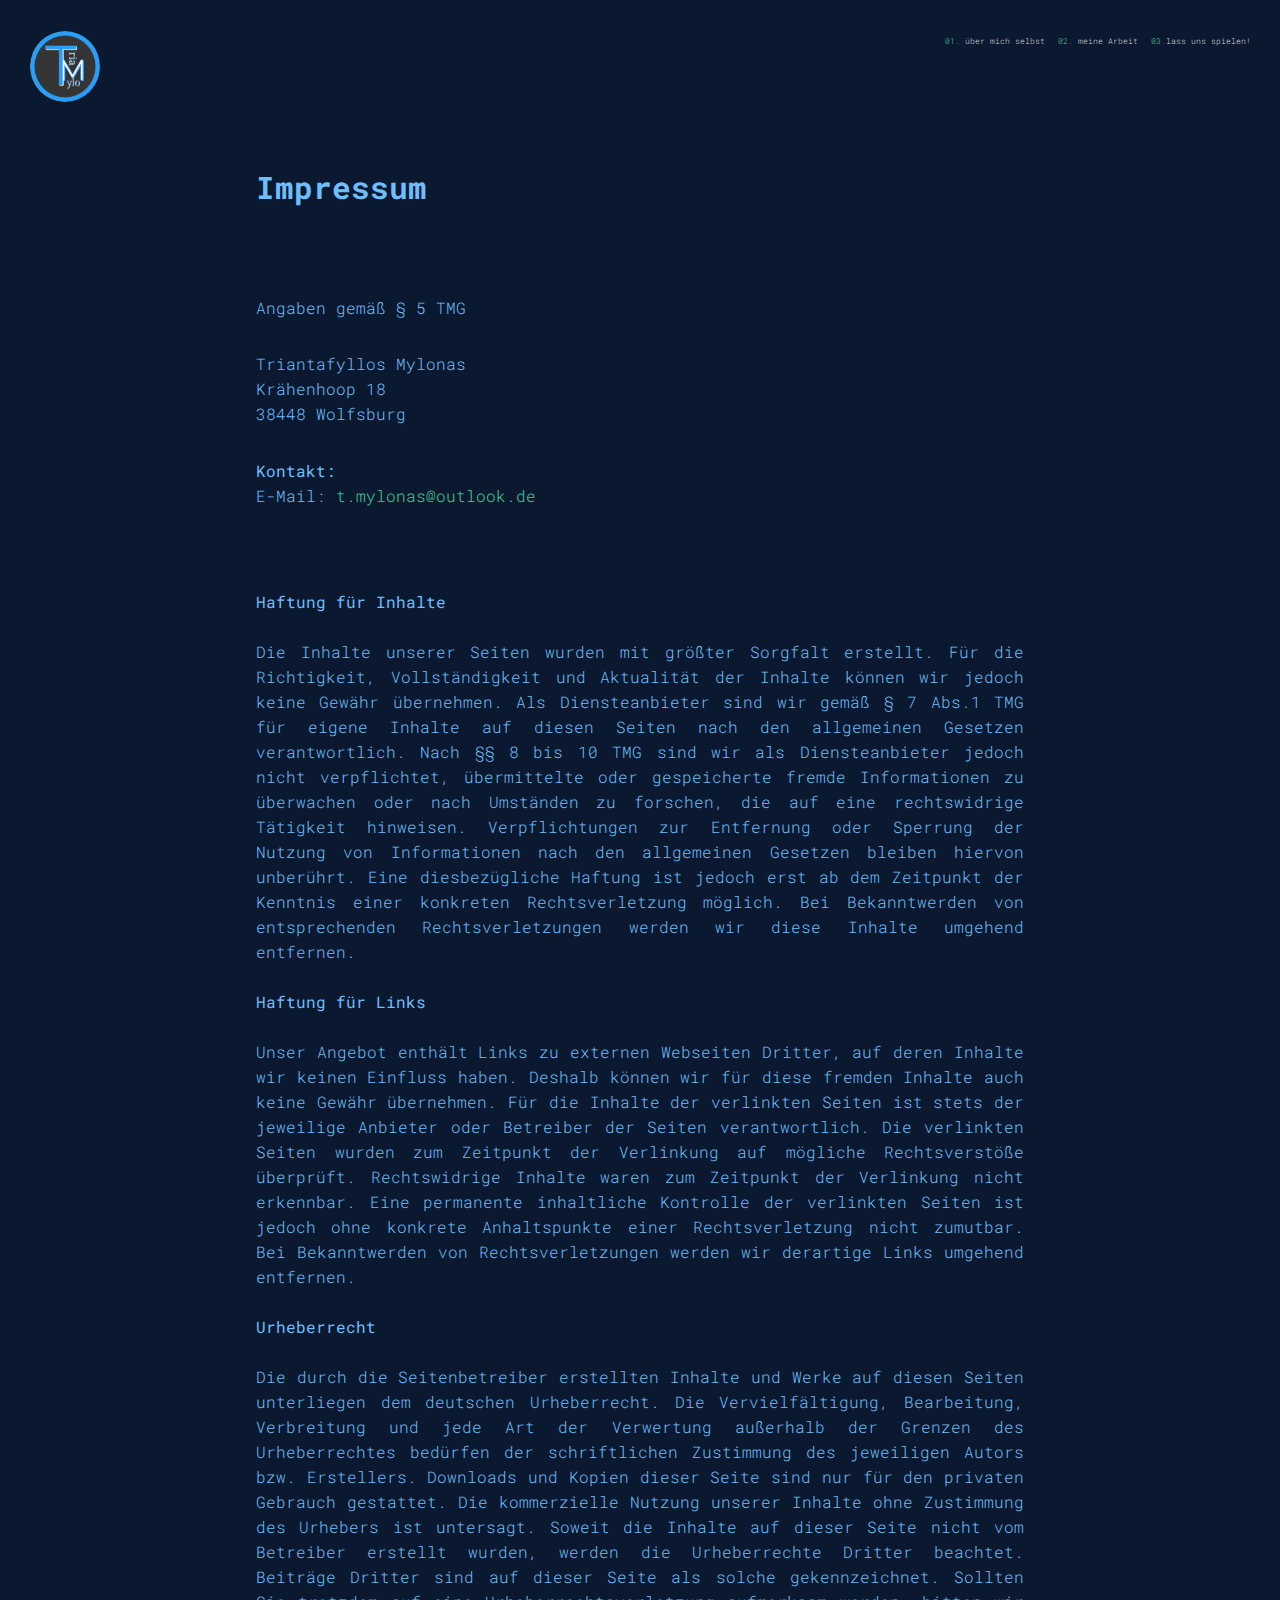
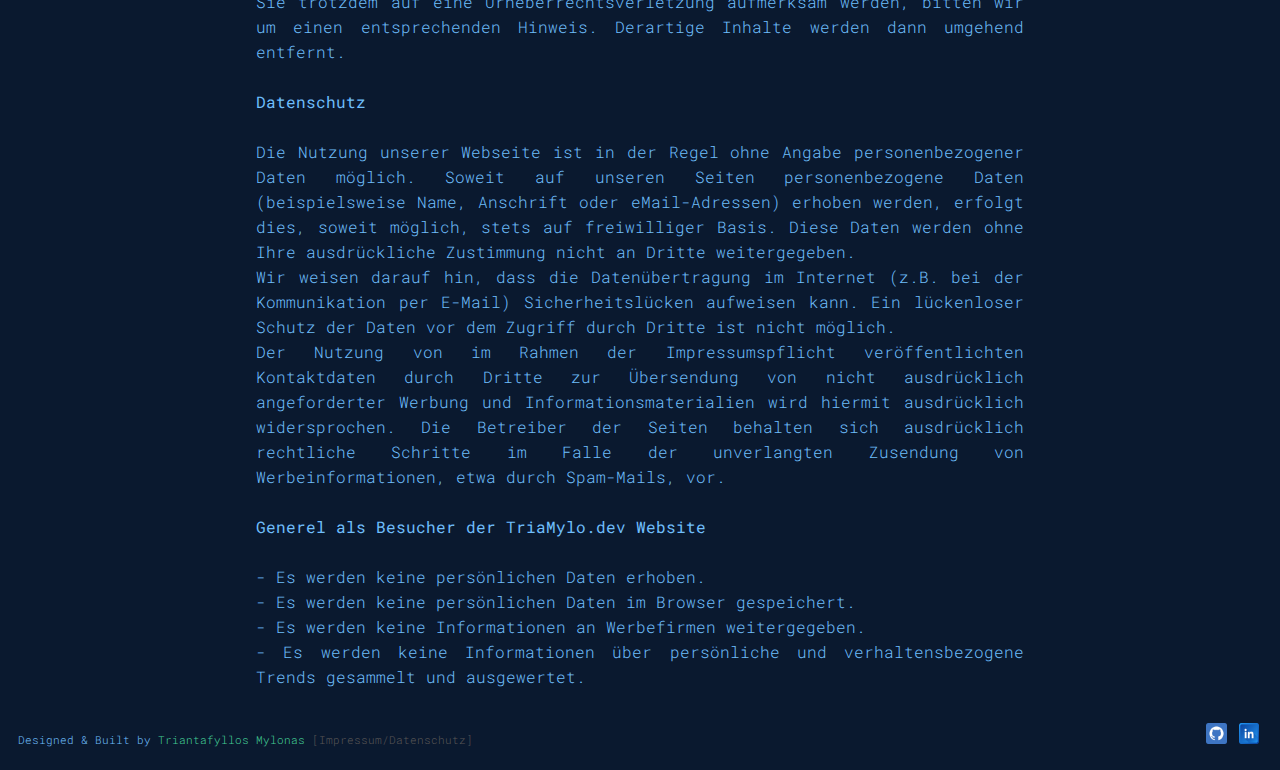
<file: html/impressum.html>
<!DOCTYPE html>
<html lang="en">

<head>
    <meta charset="UTF-8">
    <meta http-equiv="X-UA-Compatible" content="IE=edge">
    <meta name="viewport" content="width=device-width, initial-scale=1.0">


    <link type="text/css" rel="stylesheet" href="../styles/styles.css">
    <link type="text/css" rel="stylesheet" href="../styles/header.css">
    <link type="text/css" rel="stylesheet" href="../styles/footer.css">


    <title>Tria Mylo</title>
</head>






<body>
    <!-- the header of all the pages  -->
    <header>

        <nav class="navigation-bar">
            <a href="../index.html">
                <img id="logo" src="../pictures/Logo1.png" alt="Triantafyllos Mylonas Logo">
            </a>

            <ul>
                <li>
                    <a href="./about.html"><span>01.</span> über mich selbst</a>
                </li>

                <li>
                    <a href="./work.html"><span>02.</span> meine Arbeit</a>
                </li>

                <li>
                    <a href="./play.html"><span>03.</span>lass uns spielen!</a>
                </li>
            </ul>

        </nav>

    </header>

    <section>

        <h1>Impressum</h1>
        <br>
        <br>
        <p>
            Angaben gemäß § 5 TMG
        </p>
        <p>
            Triantafyllos Mylonas
            <br>
            Krähenhoop 18
            <br>
            38448 Wolfsburg
            <br>
        </p>
        <p>
            <strong>Kontakt:</strong>
            <br>
            E-Mail: <a href='mailto:t.mylonas@outlook.de'>t.mylonas@outlook.de</a>
            </br>
        </p>
        <p>

            <br>
            <br>
            <strong>Haftung für Inhalte</strong>
            <br>
            <br>
            Die Inhalte unserer Seiten wurden mit größter Sorgfalt erstellt. Für die Richtigkeit, Vollständigkeit und
            Aktualität der Inhalte können wir jedoch keine Gewähr übernehmen. Als Diensteanbieter sind wir gemäß § 7
            Abs.1 TMG
            für eigene Inhalte auf diesen Seiten nach den allgemeinen Gesetzen verantwortlich. Nach §§ 8 bis 10 TMG sind
            wir
            als Diensteanbieter jedoch nicht verpflichtet, übermittelte oder gespeicherte fremde Informationen zu
            überwachen
            oder nach Umständen zu forschen, die auf eine rechtswidrige Tätigkeit hinweisen. Verpflichtungen zur
            Entfernung
            oder Sperrung der Nutzung von Informationen nach den allgemeinen Gesetzen bleiben hiervon unberührt. Eine
            diesbezügliche Haftung ist jedoch erst ab dem Zeitpunkt der Kenntnis einer konkreten Rechtsverletzung
            möglich.
            Bei Bekanntwerden von entsprechenden Rechtsverletzungen werden wir diese Inhalte umgehend entfernen.
            <br>
            <br>
            <strong>Haftung für Links</strong>
            <br>
            <br>
            Unser Angebot enthält Links zu externen Webseiten Dritter, auf deren Inhalte wir keinen Einfluss haben.
            Deshalb können wir für diese fremden Inhalte auch keine Gewähr übernehmen. Für die Inhalte der verlinkten
            Seiten ist stets der jeweilige Anbieter oder Betreiber der Seiten verantwortlich. Die verlinkten Seiten
            wurden
            zum Zeitpunkt der Verlinkung auf mögliche Rechtsverstöße überprüft. Rechtswidrige Inhalte waren zum
            Zeitpunkt
            der Verlinkung nicht erkennbar. Eine permanente inhaltliche Kontrolle der verlinkten Seiten ist jedoch ohne
            konkrete Anhaltspunkte einer Rechtsverletzung nicht zumutbar. Bei Bekanntwerden von Rechtsverletzungen
            werden
            wir derartige Links umgehend entfernen.
            <br>
            <br>
            <strong>Urheberrecht</strong>
            <br>
            <br>
            Die durch die Seitenbetreiber erstellten Inhalte und Werke auf diesen Seiten unterliegen dem deutschen
            Urheberrecht.
            Die Vervielfältigung, Bearbeitung, Verbreitung und jede Art der Verwertung außerhalb der Grenzen des
            Urheberrechtes
            bedürfen der schriftlichen Zustimmung des jeweiligen Autors bzw. Erstellers. Downloads und Kopien dieser
            Seite sind
            nur für den privaten Gebrauch gestattet. Die kommerzielle Nutzung unserer Inhalte ohne Zustimmung des
            Urhebers ist
            untersagt. Soweit die Inhalte auf dieser Seite nicht vom Betreiber erstellt wurden, werden die Urheberrechte
            Dritter beachtet.
            Beiträge Dritter sind auf dieser Seite als solche gekennzeichnet. Sollten Sie trotzdem auf eine
            Urheberrechtsverletzung
            aufmerksam werden, bitten wir um einen entsprechenden Hinweis. Derartige Inhalte werden dann umgehend
            entfernt.
            <br>
            <br>
            <strong>Datenschutz</strong>
            <br>
            <br>
            Die Nutzung unserer Webseite ist in der Regel ohne Angabe personenbezogener Daten möglich.
            Soweit auf unseren Seiten personenbezogene Daten (beispielsweise Name, Anschrift oder eMail-Adressen)
            erhoben
            werden, erfolgt dies, soweit möglich, stets auf freiwilliger Basis. Diese Daten werden ohne Ihre
            ausdrückliche
            Zustimmung nicht an Dritte weitergegeben.
            <br>
            Wir weisen darauf hin, dass die Datenübertragung im Internet (z.B. bei der Kommunikation per E-Mail)
            Sicherheitslücken aufweisen kann. Ein lückenloser Schutz der Daten vor dem Zugriff durch Dritte ist nicht
            möglich.
            <br>
            Der Nutzung von im Rahmen der Impressumspflicht veröffentlichten Kontaktdaten durch Dritte zur Übersendung
            von nicht
            ausdrücklich angeforderter Werbung und Informationsmaterialien wird hiermit ausdrücklich widersprochen.
            Die Betreiber der Seiten behalten sich ausdrücklich rechtliche Schritte im Falle der unverlangten Zusendung
            von Werbeinformationen,
            etwa durch Spam-Mails, vor.
            <br>
            <br>
            <strong>Generel als Besucher der TriaMylo.dev Website</strong>
            <br>
            <br>
            - Es werden keine persönlichen Daten erhoben.
            <br>
            - Es werden keine persönlichen Daten im Browser gespeichert.
            <br>
            - Es werden keine Informationen an Werbefirmen weitergegeben.
            <br>
            - Es werden keine Informationen über persönliche und verhaltensbezogene
            Trends gesammelt und ausgewertet.
        </p>
    </section>



    <!-- the footer of all the pages -->
    <footer>
        <div class="footer">
            <h6>Designed & Built by <a href="../index.html">Triantafyllos Mylonas</a> <a
                    href="impressum.html">[Impressum/Datenschutz]</a></h6>
            <ul>
                <li>
                    <a href="https://github.com/TriaMylonas" target="_blank"><img src="../pictures/github.png"
                            alt="github logo" width="30px"></a>
                </li>
                <li>
                    <a href="https://www.linkedin.com/in/triantafyllos-mylonas/" target="_blank"><img
                            src="../pictures/linkedin.png" alt="linkedin logo" width="30px"></a>
                </li>
            </ul>
        </div>
    </footer>


</body>

</html>
</file>
<file: styles/styles.css>
/* Generall Settings */

@font-face {
  font-family: Roboto;
  src: url("../Roboto_Mono/RobotoMono-VariableFont_wght.ttf");
}

:root {
  --color-special-blue: rgb(111, 190, 251);
  --color-special-green: rgb(67, 205, 150);
  --color-special-hovergray: rgba(131, 159, 187, 0.2);
  --color-writinggray: rgba(199, 208, 235, 0.851);
  --color-white: rgba(239, 239, 239, 0.882);
  --color-black: rgba(21, 32, 40, 0.839);
  --color-background: rgb(10, 25, 47);
  --font: "Roboto", "Courier New", Courier, monospace;
  --line: 2.5ch;
}

* {
  box-sizing: border-box;
}

body {
  margin: 0;
  padding: 0;
  font-family: "Roboto", "Courier New", Courier, monospace;
  font-weight: 300;
  font-size: calc(1.3ch + 0.4vw);
  line-height: var(--line);
  color: var(--color-special-blue);
  background-color: var(--color-background);
  min-height: 100vh;
  flex-direction: column; /* αλλάζει την φορά τον κυρίως στοιχείων, για να μπορώ να έχω τους τίτλους στο τέλος */
}

/* πηγαίνει ανάμεσα κεντρικό τμήμα και στο τελευταίο, με αποτέλεσμα 
    το footer να είναι πάντ αστο κάτω μέρος της σελίδας */
article {
  flex: 1;
}

.about-p {
  color: var(--color-writinggray);
  line-height: 3ch;
  font-size: calc(1.1ch + 0.4vw);
}

.about-name-and-foto {
  align-items: center;
  justify-content: space-between;
  flex-direction: column; /* Add this line to align items in a column */
  text-align: center; /* Add this line to center-align text */
}

h1 {
  line-height: var(--line);
}

.about-foto {
  width: calc(15% + 0.5vw);
  height: auto;
  border-radius: 45%;
  margin-right: 10%;
  margin-top: 10%;
  margin-bottom: 5rem; /* Add margin-bottom for spacing */
  opacity: 0.6;
}
.about-name-and-foto h1 {
  font-size: calc(3ch + 0.4vw);
}

/* in that way can all the text in the middle stay */
section {
  max-width: 800px;
  margin-inline: auto;
  padding: 0 1rem 0 1rem;
}

section {
  display: flex;
  -webkit-box-pack: center;
  -webkit-box-align: center;
  flex-direction: column;
  align-items: flex-start;
  min-height: 70vh;
  margin-inline: auto;
  justify-content: center;
  max-width: 800px;
  display: flex;
  padding: 0 1rem 0 1rem;
  text-align: justify; /* Add this property for even distribution */
}

/* εκανα αυτό το αντικείμενο μονο και μόνο για να κάνω να είναι δυναμικά τα γράμματα στο κέντρο περιπου της οθόνης! */
.main-div article {
  max-width: 15vw;
}

.main-div h1 {
  color: var(--color-writinggray);
  font-size: calc(4ch + 0.5vw);
  text-shadow: 2px 2px 5px var(--color-special-blue);
  line-height: var(--line);
}

.main-div h2 {
  color: rgb(126, 121, 121);
  font-size: calc(1.5ch + 0.5vw);
  font-weight: 400;
  margin-bottom: 5rem; /* Add margin-bottom for spacing */
  text-align: center;
}
/*the Schnellecke aanchor in the paragraf to change */
p a {
  color: var(--color-special-green);
  text-decoration: none;
}

p a:hover {
  color: var(--color-white);
  background-color: var(--color-special-hovergray);
  border-radius: 8px;
  padding: 0.1ch 0.3ch;
  box-shadow: 1px 0.5px currentColor;
}

.main-div h4 {
  color: aliceblue;
}

h2,
h3,
h4 {
  line-height: 1.6; /* Adjust the line height to your preference */
  margin-top: 1rem; /* Add margin to the top for spacing */
  margin-bottom: 0.5rem; /* Add margin to the bottom for spacing */
  text-align: center;
  display: inline-block; /* Add this property to enable vertical alignment */
  vertical-align: middle; /* Add this property to center vertically */
}

/* Update the styles for the specific section */
.section-with-greeting {
  display: flex;
  flex-direction: column;
  align-items: center;
  justify-content: center;
  text-align: center;
  min-height: 70vh; /* Adjust this value based on your needs */
}

.section-with-greeting h1 {
  line-height: var(--line);
  margin: 0; /* Remove default margin for h1 */
}

.section-about-me {
  display: flex;
  flex-direction: column;
  align-items: center;
  justify-content: center;
  text-align: center;
  min-height: 70vh; /* Adjust this value based on your needs */
}

.section-my-work {
  display: flex;
  flex-direction: column;
  align-items: center;
  justify-content: center;
  text-align: center;
  min-height: 70vh; /* Adjust this value based on your needs */
}
</file>
<file: styles/header.css>
/****************************************************/ 
/*              Styling for the header              */


#logo{
    width: 70px;
    border-radius: 60%;
}
/* με αυτό τον τρόπο διαλέγω μόνο τα συγκεκριμένα αντικείμενα */
header nav ul li a span{
    color: var(--color-special-green);
}

.navigation-bar{
    margin: 3vh 2vw ;
    display: flex;
    justify-content: space-between;
    /* το κάθε αντικείμενο πιάνει τον χώρο που χρειάζεται μόνο. */
    align-items: flex-start;
    flex-wrap: wrap;
}
/* κάνω τα list items να φαίνοντε στην σειρά */
.navigation-bar li{
    display: inline;
}
/* Αλλάζω μόνο τα στοιχεία απο τις άγκυρες */
.navigation-bar a{
    font-size: .7em;
    padding: .4em;
    color: var(--color-white);
    text-decoration: none;/**** με αυτό δεν είναι υπογραμισμένα να στοιχεία της anchor */
}

.navigation-bar a:hover{
    background-color: rgba(131, 159, 187, .2);
    border-radius: 8%;
}
</file>
<file: styles/footer.css>
.footer {
  display: flex;
  align-items: flex-end;
  justify-content: space-between;
  margin: 2vh 2vh;
}

.footer > ul > li {
  display: inline;
  margin: 0em;
  padding: 0.2vw;
}

/* τα γράμματα και η λίστα να είναι τέρμα κάτω,δεν θα έχουν margin
και τα γράμματα δεν θα είναι τόσο έντονα.*/
footer h6,
ul {
  margin: 0px;
  font-weight: 300;
  font-size: calc(0.6ch + 0.4vw);
}
/* το μέγεθος των εικόνων */
footer img {
  width: calc(1rem + 0.5vh);
}
/* αλλάζω το link */
footer h6 a {
  color: var(--color-special-green);
  text-decoration: none;
}
/* κανω την αλητεία όταν πάει ο κέρσορας πάνω απο το όνομά μου */
footer h6 a:hover {
  color: var(--color-white);
  background-color: var(--color-special-hovergray);
  border-radius: 8px;
  padding: 0.3ch 0.8ch;
  /* box-shadow: 1px .5px currentColor; */
}
/* change the impressum styles */
footer a:nth-child(2) {
  color: rgb(88, 85, 85);
}
</file>
